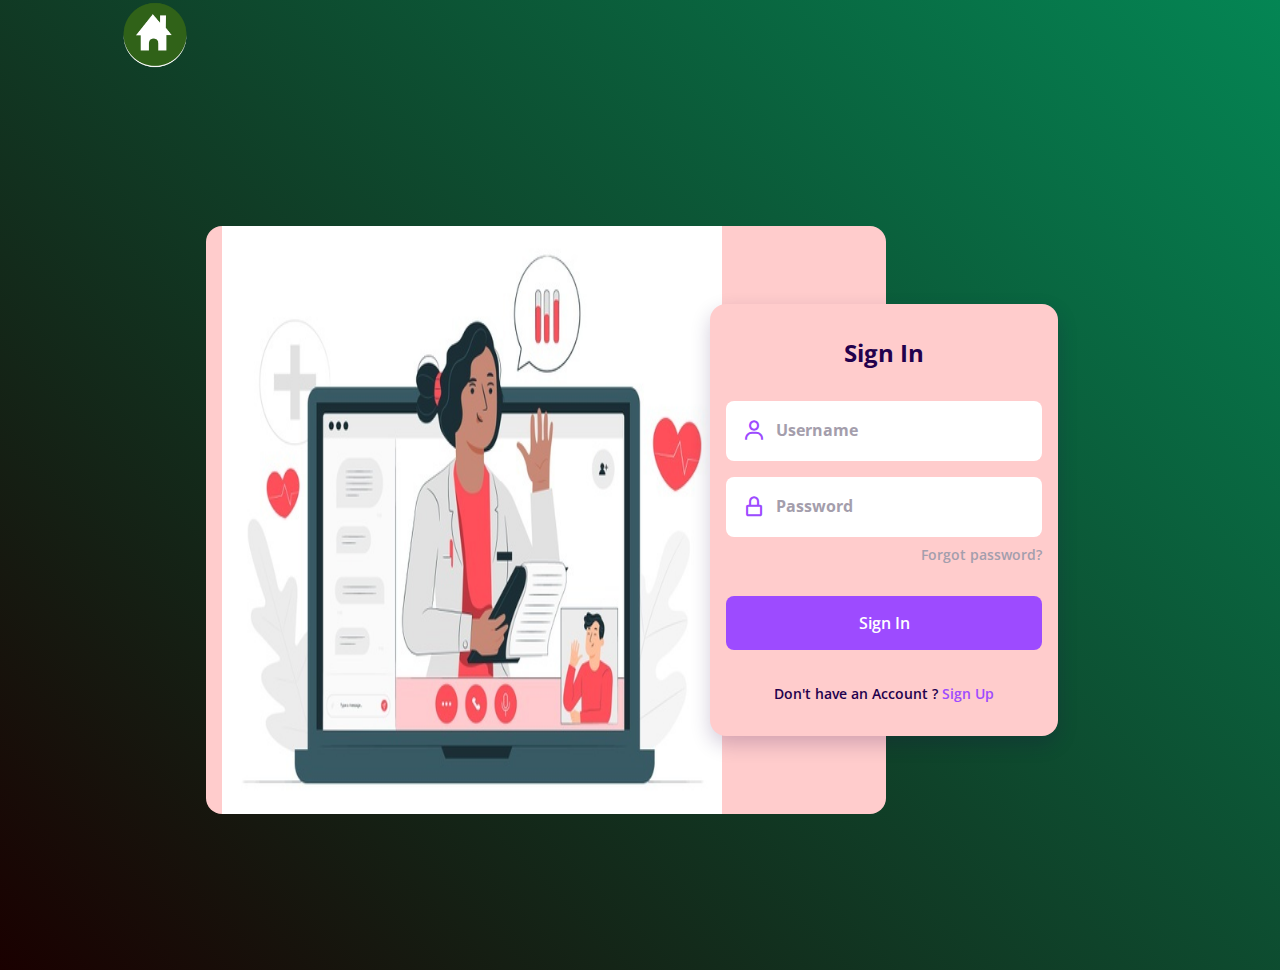
<file: user_signin.html>
<!DOCTYPE html>
<html lang="en">
    <head>
        <meta charset="UTF-8">
        <meta name="viewport" content="width=device-width, initial-scale=1.0">

        <!-- ===== CSS ===== -->
        <link rel="stylesheet" href="assets/css/style1.css">
    
        <!-- ===== BOX ICONS ===== -->
        <link href='https://cdn.jsdelivr.net/npm/boxicons@2.0.5/css/boxicons.min.css' rel='stylesheet'>

        <title>User Login</title>
    </head>
    <body>
        <a href="index.html">  <img src="assets/img/logo.png" alt="logo" style="width: 70px;margin-left: 120px;"></a>
       
        <div class="login">
            <div class="login__content">
                
                <div class="login__img">
                    <img src="assets/img/icon.jpg" alt="">
                  
                </div>

                <div class="login__forms">
                    <form action="" class="login__registre" id="login-in">
                        <h1 class="login__title">Sign In</h1>
                        
    
                        <div class="login__box">
                            <i class='bx bx-user login__icon'></i>
                            <input type="text" placeholder="Username" class="login__input">
                        </div>
    
                        <div class="login__box">
                            <i class='bx bx-lock-alt login__icon'></i>
                            <input type="password" placeholder="Password" class="login__input">
                        </div>

                        <a href="#" class="login__forgot">Forgot password?</a>

                        <a href="#" class="login__button">Sign In</a>

                        <div>
                            <span class="login__account">Don't have an Account ?</span>
                            <span class="login__signin" id="sign-up">Sign Up</span>
                            
                        </div>
                    </form>

                    <form action="" class="login__create none" id="login-up">
                        <h1 class="login__title">Create Account</h1>
                        
    
                        <div class="login__box">
                            <i class='bx bx-user login__icon'></i>
                            <input type="text" placeholder="Username" class="login__input">
                        </div>
    
                        <div class="login__box">
                            <i class='bx bx-at login__icon'></i>
                            <input type="text" placeholder="Email" class="login__input">
                        </div>
                        <div class="login__box">
                            <i class='bx bx-user login__icon'></i>
                            <input type="number" placeholder="Age" class="login__input">
                        </div>

                        <div class="login__box">
                            <i class='bx bx-lock-alt login__icon'></i>
                            <input type="password" placeholder="Password" class="login__input">
                        </div>

                        <a href="#" class="login__button">Sign Up</a>

                        <div>
                            <span class="login__account">Already have an Account ?</span>
                            <span class="login__signup" id="sign-in">Sign In</span>
                        </div>

                       
                    </form>
                </div>
            </div>
        </div>

        <!--===== MAIN JS =====-->
        <script src="assets/js/main1.js"></script>
    </body>
</html>
</file>
<file: assets/css/style1.css>
@import url("https://fonts.googleapis.com/css2?family=Open+Sans:wght@400;600;700&display=swap");

/*===== VARIABLES CSS =====*/
:root{
  /*===== Colores =====*/
  --first-color: #9D4BFF;
  --first-color-dark: #23004D;
  --first-color-light: #A49EAC;
  --first-color-lighten: #ffcccc;

  /*===== Font and typography =====*/
  --body-font: 'Open Sans', sans-serif;
  --h1-font-size: 1.5rem;
  --normal-font-size: .938rem;
  --small-font-size: .813rem;
}

@media screen and (min-width: 768px){
  :root{
    --normal-font-size: 1rem;
    --small-font-size: .875rem;
  }
}

/*===== BASE =====*/
*,::before,::after{
  box-sizing: border-box;
}

body{
  margin: 0;
  padding: 0;
  font-family: var(--body-font);
  font-size: var(--normal-font-size);
  color: var(--first-color-dark);
  background: linear-gradient(45deg, #1a0000, #048654);
}

h1{
  margin: 0;
}

a{
  text-decoration: none;
}

img{
  max-width: 100%;
  height: auto;
  display: block;
}

/*===== LOGIN =====*/
.login{
  display: grid;
  grid-template-columns: 100%;
  height: 100vh;
  margin-left: 1.5rem;
  margin-right: 1.5rem;
}

.login__content{
  display: grid;
}

.login__img{
  justify-self: center;
}

.login__img img{
  width: 310px;
  margin-top: 1.5rem;
}

.login__forms{
  position: relative;
  height: 368px;
}

.login__registre, .login__create{
  position: absolute;
  bottom: 1rem;
  width: 100%;
  background-color: var(--first-color-lighten);
  padding: 2rem 1rem;
  border-radius: 1rem;
  text-align: center;
  box-shadow: 0 8px 20px rgba(35,0,77,.2);
  animation-duration: .4s;
  animation-name: animate-login;
}

@keyframes animate-login{
  0%{
    transform: scale(1,1);
  }
  50%{
    transform: scale(1.1,1.1);
  }
  100%{
    transform: scale(1,1);
  }
}

.login__title{
  font-size: var(--h1-font-size);
  margin-bottom: 2rem;
}

.login__box{
  display: grid;
  grid-template-columns: max-content 1fr;
  column-gap: .5rem;
  padding: 1.125rem 1rem;
  background-color: #FFF;
  margin-top: 1rem;
  border-radius: .5rem;
}

.login__icon{
  font-size: 1.5rem;
  color: var(--first-color);
}

.login__input{
  border: none;
  outline: none;
  font-size: var(--normal-font-size);
  font-weight: 700;
  color: var(--first-color-dark);
}

.login__input::placeholder{
  font-size: var(--normal-font-size);
  font-family: var(--body-font);
  color: var(--first-color-light);
}

.login__forgot{
  display: block;
  width: max-content;
  margin-left: auto;
  margin-top: .5rem;
  font-size: var(--small-font-size);
  font-weight: 600;
  color: var(--first-color-light);
}

.login__button{
  display: block;
  padding: 1rem;
  margin: 2rem 0;
  background-color: var(--first-color);
  color: #FFF;
  font-weight: 600;
  text-align: center;
  border-radius: .5rem;
  transition: .3s;
}

.login__button:hover{
  background-color: var(--first-color-dark);
}

.login__account, .login__signin, .login__signup{
  font-weight: 600;
  font-size: var(--small-font-size);
}

.login__account{
  color: var(--first-color-dark);
}

.login__signin, .login__signup{
  color: var(--first-color);
  cursor: pointer;
}


/*Show login*/
.block{
  display: block;
}

/*Hidden login*/
.none{
  display: none;
}

/* ===== MEDIA QUERIES =====*/
@media screen and (min-width: 576px){
  .login__forms{
    width: 348px;
    justify-self: center;
  }
}

@media screen and (min-width: 1024px){
  .login{
    height: 100vh;
    overflow: hidden;
  }

  .login__content{
    grid-template-columns: repeat(2, max-content);
    justify-content: center;
    align-items: center;
    margin-left: 10rem;
  }

  .login__img{
    display: flex;
    width: 680px;
    height: 588px;
    background-color: var(--first-color-lighten);
    border-radius: 1rem;
    padding-left: 1rem;
  }

  .login__img img{
    width: 500px;
    margin-top: 0;
  }

  .login__registre, .login__create{
    left: -11rem;
  }

  .login__registre{
    bottom: -2rem;
  }

  .login__create{
    bottom: -5.5rem;
  }
}
</file>
